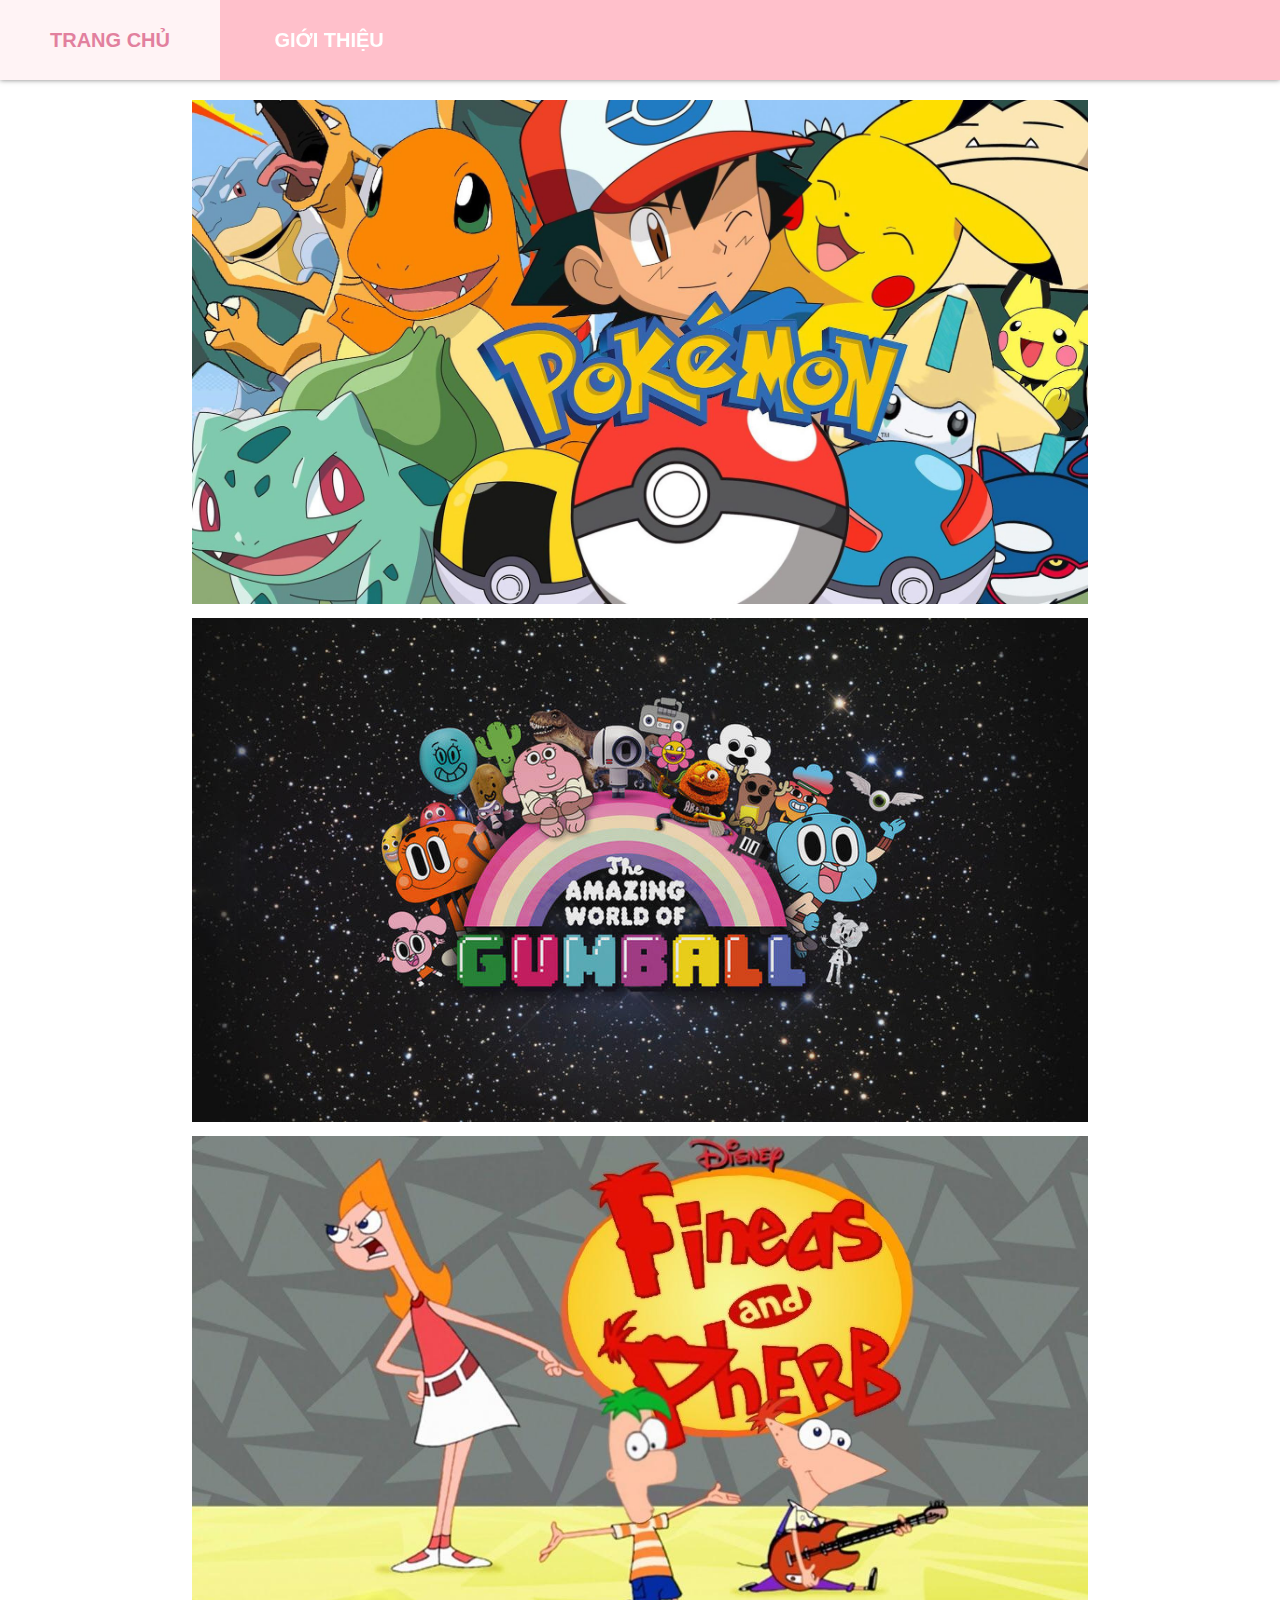
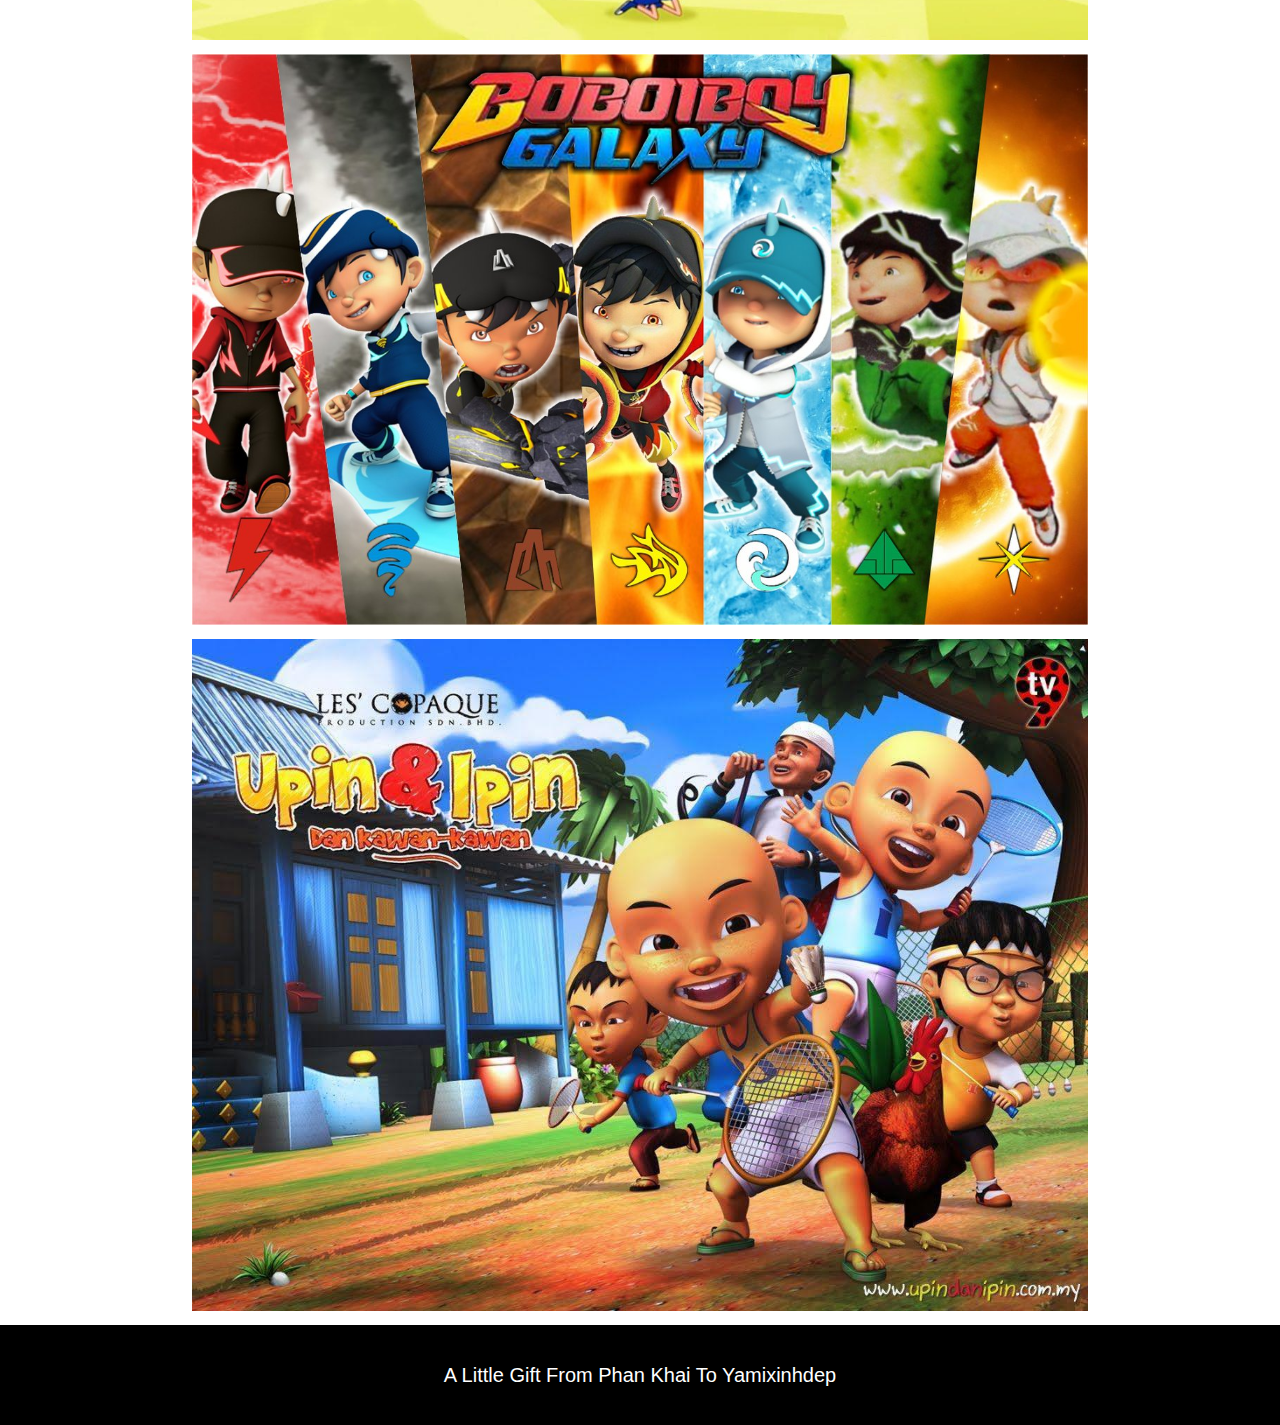
<file: index.html>
<!DOCTYPE html>
<html lang="en">
<head>
    <meta charset="UTF-8">
    <meta http-equiv="X-UA-Compatible" content="IE=edge">
    <meta name="viewport" content="width=device-width, initial-scale=1.0">
    <title>Yamixinhdep</title>
    <link rel="stylesheet" href="assets/css/main.css">
    <!-- <script class="welcome" src="/HTML-project/yami/assets/js/main.js"></script> -->
</head>
<body>
    <div id="header">
        <ul class="nav">
            <li><a href="">trang chủ</a></li>
            
            <li><a href="">giới thiệu</a></li>
            
            <!-- <li><a href="">phim hoạt hình</a>
                <ul class="subnav">
                    <li><a target = '_blank' href="https://handleheldgame.vn/anime-pokemon-tv-series.html">Pokemon</a></li>
                    <li><a target = '_blank' href="http://animevietsub.tv/tim-kiem/the+amazing+world+of+gumball/">Gumball</a></li>
                    <li><a target = '_blank' href="https://thiendang.vn/phineas-and-ferb/">Phineas & Ferb</a></li>
                    <li><a target = '_blank' href="https://vphimzz.net/xem-phim/phineas-and-ferb-star-wars-phineas-va-ferb-chien-tranh-giua-cac-vi-sao-BDIEIAE/tap-1.html">Phineas & Ferb: Star War</a></li>
                    <li><a target = '_blank' href="https://tvzingvn.com/xem-phim/phineas-va-ferb-candace-chong-lai-ca-vu-tru-tap-01-91820.html">Phineas & Ferb: Candace Chống Lại Cả Vũ Trụ</a></li>
                    <li><a target = '_blank' href="https://www.youtube.com/playlist?list=PLdhrcCVXurgJ-fVvLVh7nywy4wRw4Uimh">Boboiboy</a></li>
                    <li><a target = '_blank' href="https://xemphim.club/watch/6133">Boboiboy 2: Cuộc Chiến Ngân Hà</a></li>
                    <li><a target = '_blank' href="https://phim1080z.com/upin-ipin-truyen-thuyet-than-dao">Upin Ipin: Truyền Thuyết Thần Đao</a></li>
                </ul>
            </li> -->
        </ul>
    </div>
    
    <div id="main">
        <div id="pokemon">
            <a href="pokemon.html">
                <img class="main-pic" src="assets/img/Pokemon/pokemon-background.jpg" alt="">
            </a>
        </div>

        <div id="gumball">
            <a href="gumball.html">
                <img class="main-pic" src="assets/img/Gumball/gumball-.jpg" alt="Gumball">
            </a>
        </div>

        <div id="PaF">
            <a href="p&f.html">
                <img class="main-pic" src="assets/img/PaF/p&f-main.jpg" alt="">
            </a>
        </div>

        <div id="boboiboy">
            <a href="boboiboy.html">
                <img class="main-pic" src="assets/img/Boboiboy/boboiboy-main.jpg" alt="">
            </a>
        </div>

        <div id="upinipin">
            <a href="upinipin.html">
                <img class="main-pic" src="assets/img/Upin&Ipin/upinipin-main.jpg" alt="">
            </a>
        </div>
    </div>

    <div id="footer">
        <h1>A Little Gift From Phan Khai To Yamixinhdep</h1>
    </div>
</body>
</html>
</file>
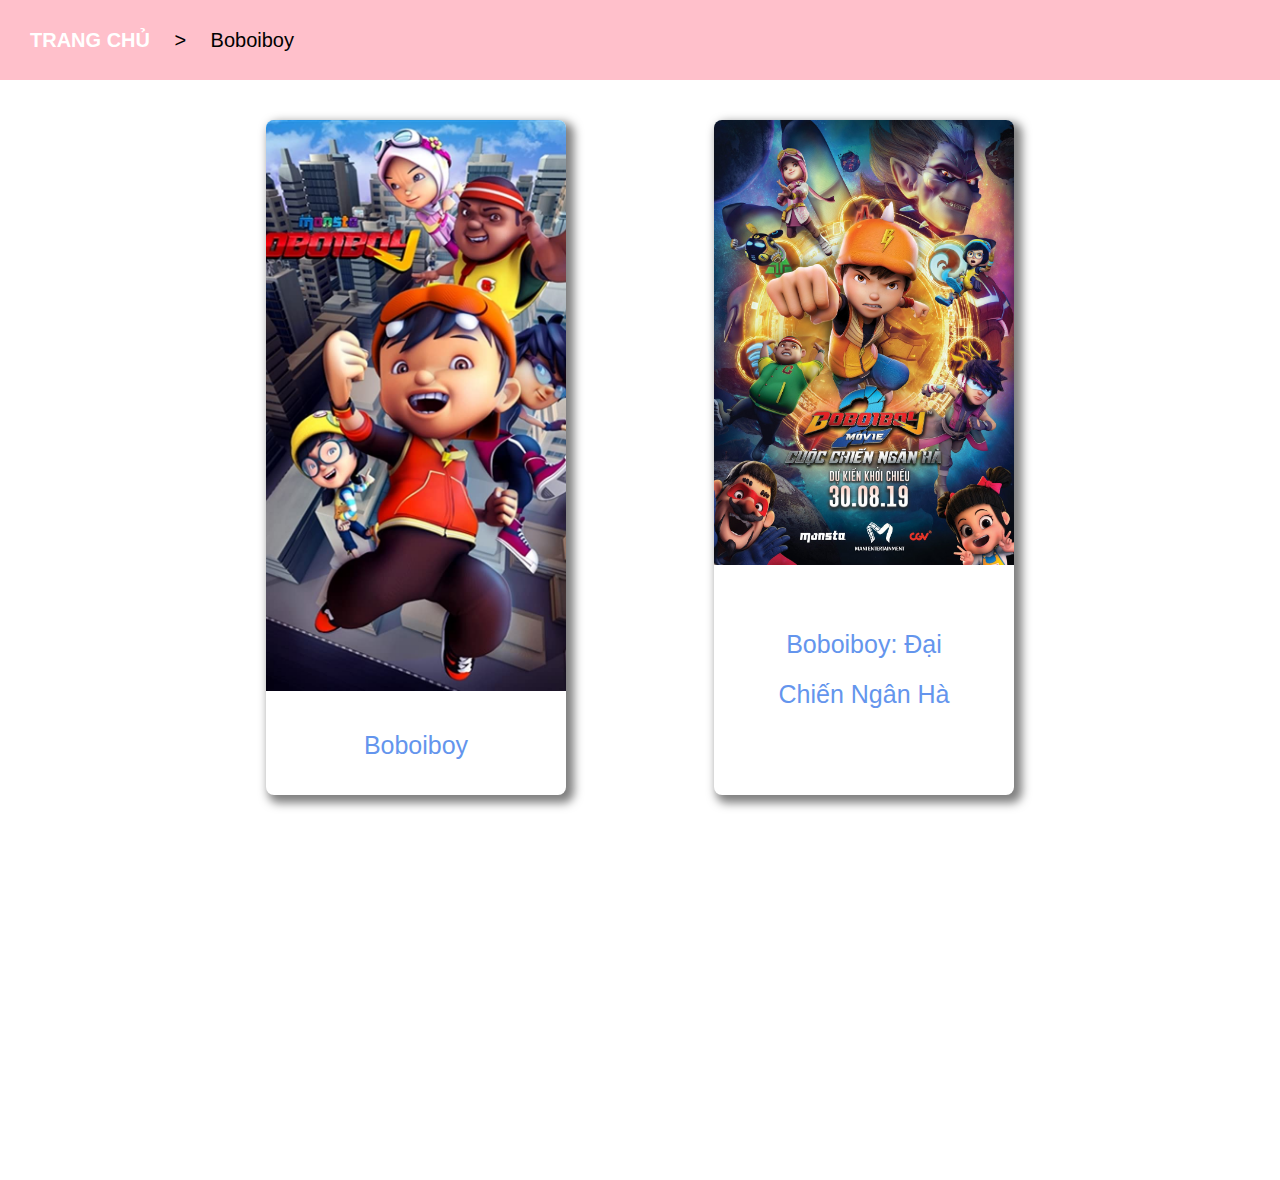
<file: boboiboy.html>
<!DOCTYPE html>
<html lang="en">
<head>
    <meta charset="UTF-8">
    <meta http-equiv="X-UA-Compatible" content="IE=edge">
    <meta name="viewport" content="width=device-width, initial-scale=1.0">
    <title>Boboiboy</title>
    <link rel="stylesheet" href="assets/css/boboiboy.css">
</head>
<body>
    <div id="header">
        <ul class="nav">
            <li>
                <a href="index.html">trang chủ</a>
            </li>
            <li>></li>
            <li>Boboiboy</li>
        </ul>
    </div>

    <div id="main">
        <div class="boboiboy-row1">
            <a class="boboiboy-ss" target="blank" href="https://www.youtube.com/playlist?list=PLdhrcCVXurgJ-fVvLVh7nywy4wRw4Uimh">
                <img src="assets/img/Boboiboy/bbb.jpg" alt="Season15">
                <div class="ss-name">
                    Boboiboy
                </div>
            </a>
                
            <a class="boboiboy-ss" target="blank" href="https://xemphim.club/watch/6133">
                <img src="assets/img/Boboiboy/bbb2.jpg" alt="">
                <div class="ss-name1">
                    Boboiboy: Đại Chiến Ngân Hà <br>
                </div>
            </a>
        </div>
    </div>
</body>
</html>
</file>
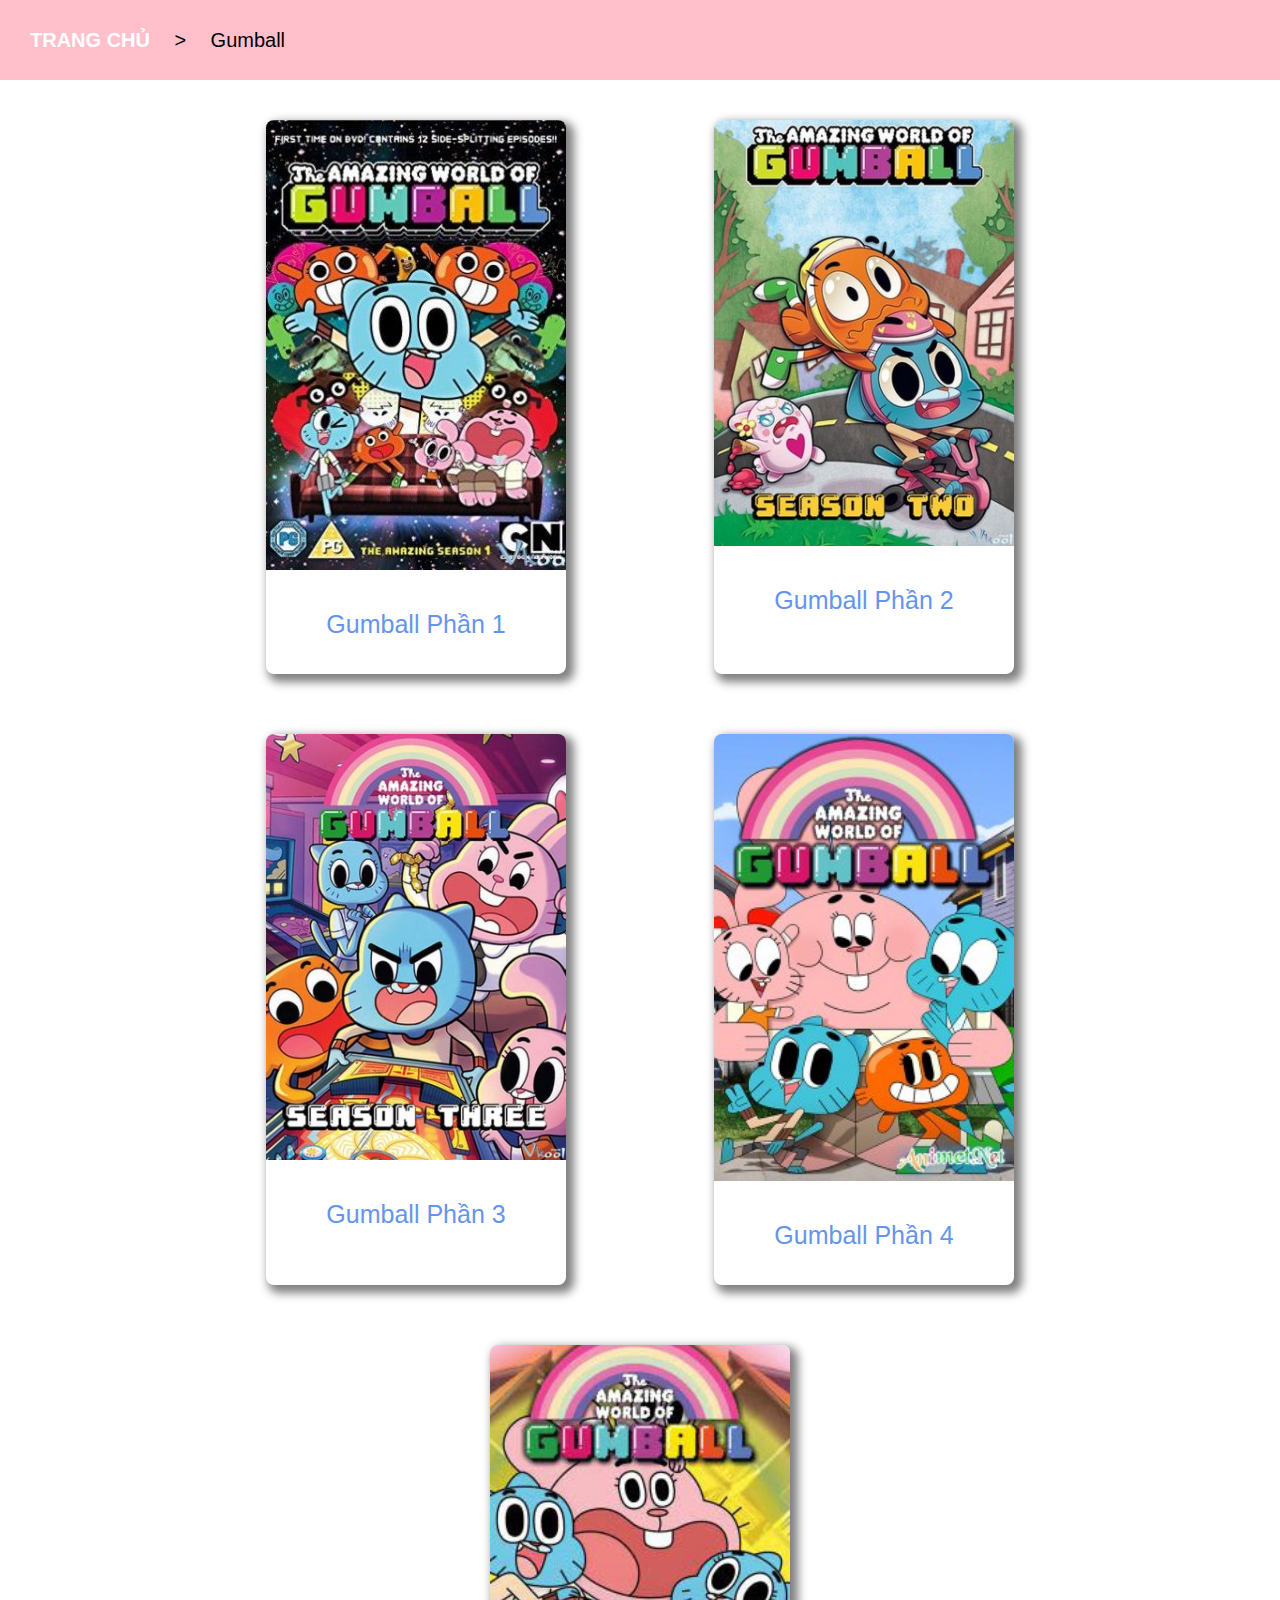
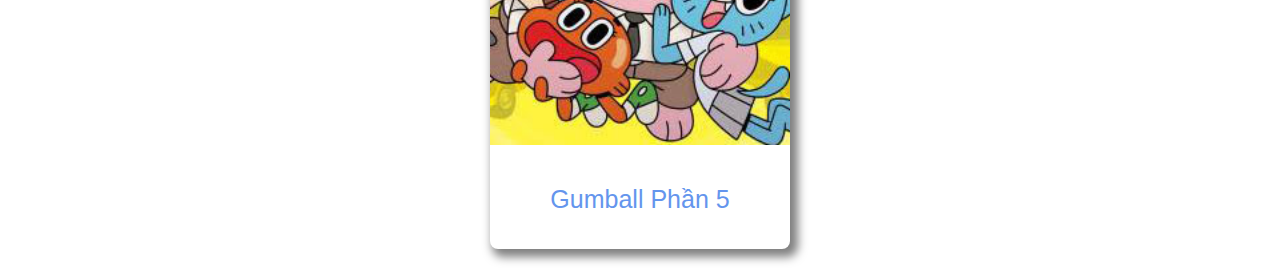
<file: gumball.html>
<!DOCTYPE html>
<html lang="en">
<head>
    <meta charset="UTF-8">
    <meta http-equiv="X-UA-Compatible" content="IE=edge">
    <meta name="viewport" content="width=device-width, initial-scale=1.0">
    <title>Gumball</title>
    <link rel="stylesheet" href="assets/css/gumballl.css">
</head>
<body>
    <div id="header">
        <ul class="nav">
            <li>
                <a href="index.html">trang chủ</a>
            </li>
            <li>></li>
            <li>Gumball</li>
        </ul>
    </div>

    <div id="main">
        <div class="gumball-row1">
            <a class="gumball-ss" target="blank" href="http://animevietsub.tv/phim/the-amazing-world-of-gumball-a2553/xem-phim.html">
                <img src="assets/img/Gumball/ss1.jpg" alt="Season15">
                <div class="ss-name">
                    Gumball Phần 1 <br>
                </div>
            </a>
                
            <a class="gumball-ss" target="blank" href="http://animevietsub.tv/phim/the-amazing-world-of-gumball-season-2-a2554/xem-phim.html">
                <img src="assets/img/Gumball/ss2.jpg" alt="">
                <div class="ss-name">
                    Gumball Phần 2 <br>
                </div>
            </a>
                
            <a class="gumball-ss" target="blank" href="http://animevietsub.tv/phim/the-amazing-world-of-gumball-season-3-a2555/xem-phim.html">
                <img src="assets/img/Gumball/ss3.jpg" alt="">
                <div class="ss-name">
                    Gumball Phần 3 <br>
                </div>
            </a>
                
            <a class="gumball-ss" target="blank" href="http://animevietsub.tv/phim/the-amazing-world-of-gumball-season-4-a2556/xem-phim.html">
                <img src="assets/img/Gumball/ss4.jpg" alt="">
                <div class="ss-name">
                    Gumball Phần 4 <br>
                </div>
            </a>
                
            <a class="gumball-ss" target="blank" href="http://animevietsub.tv/phim/the-amazing-world-of-gumball-season-5-a2557/xem-phim.html">
                <img src="assets/img/Gumball/ss5.jpg" alt="">
                <div class="ss-name">
                    Gumball Phần 5 <br>
                </div>
            </a>
        </div>
    </div>
</body>
</html>
</file>
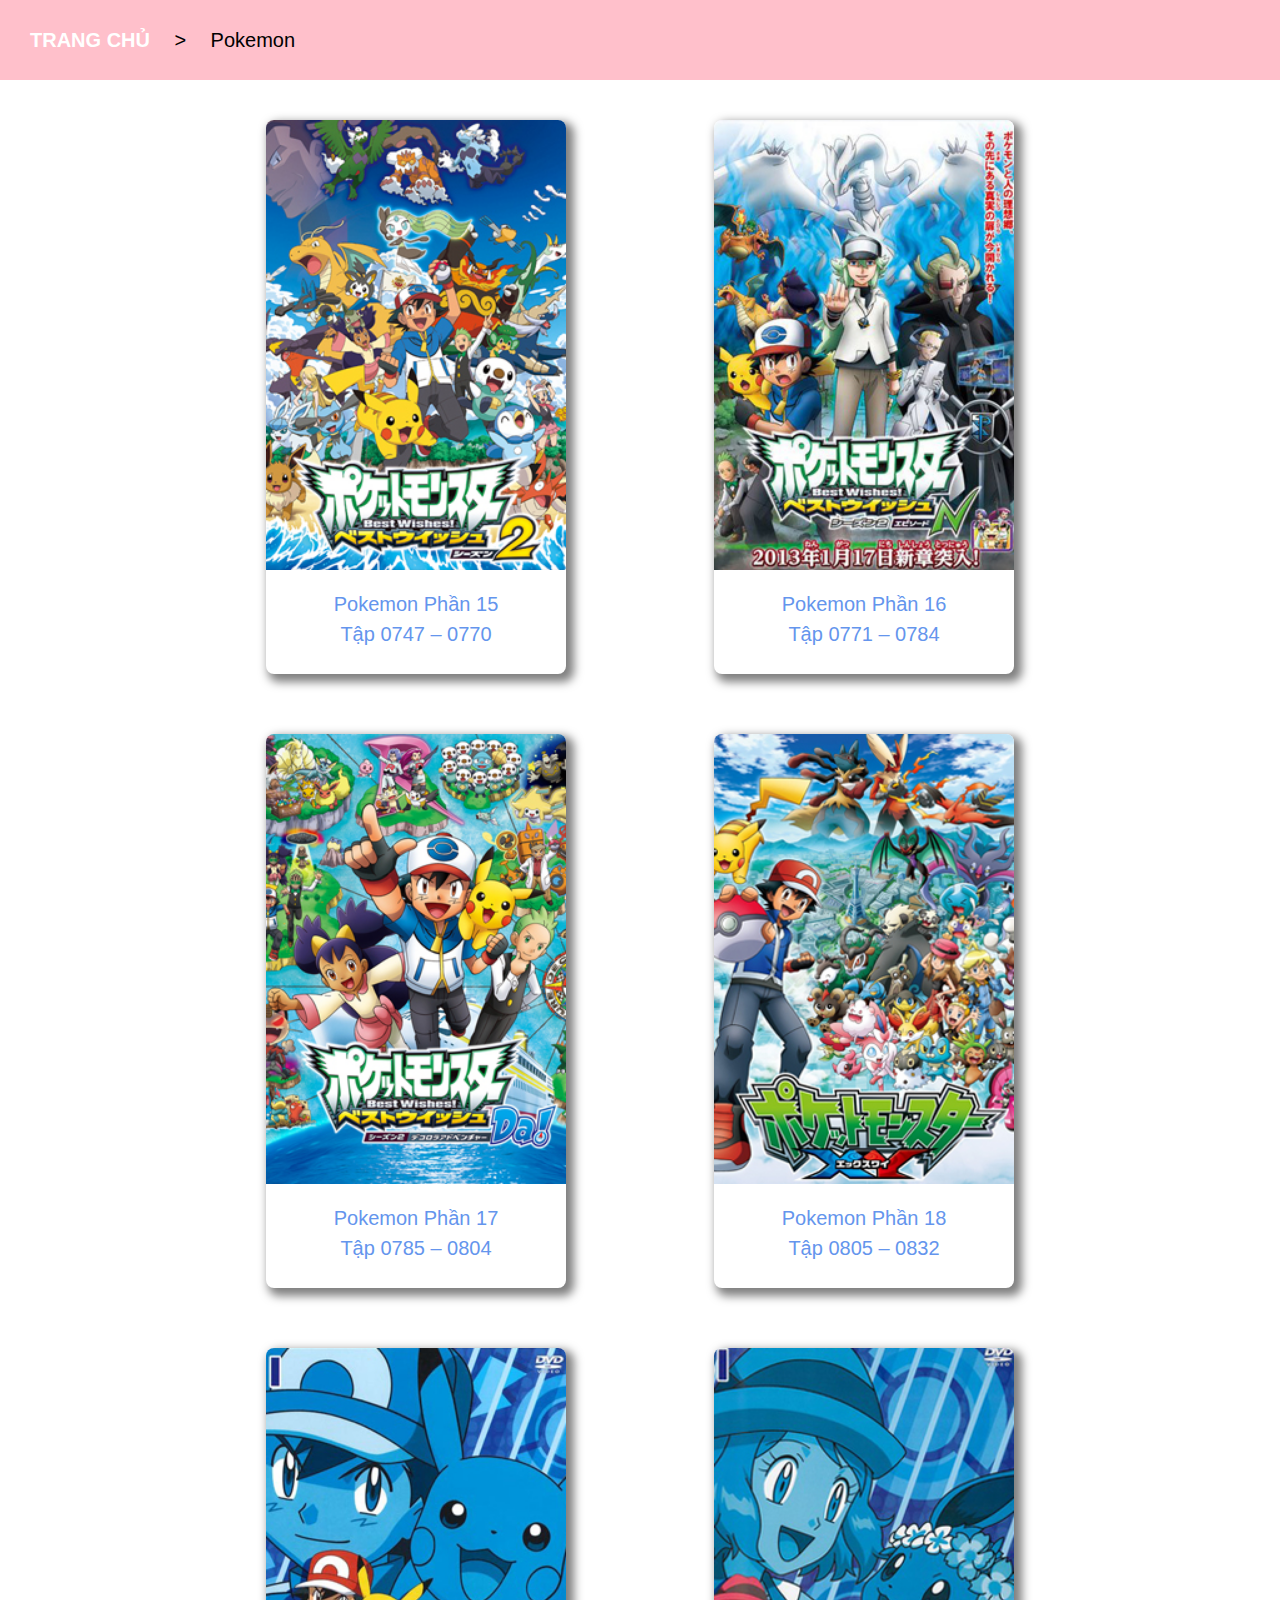
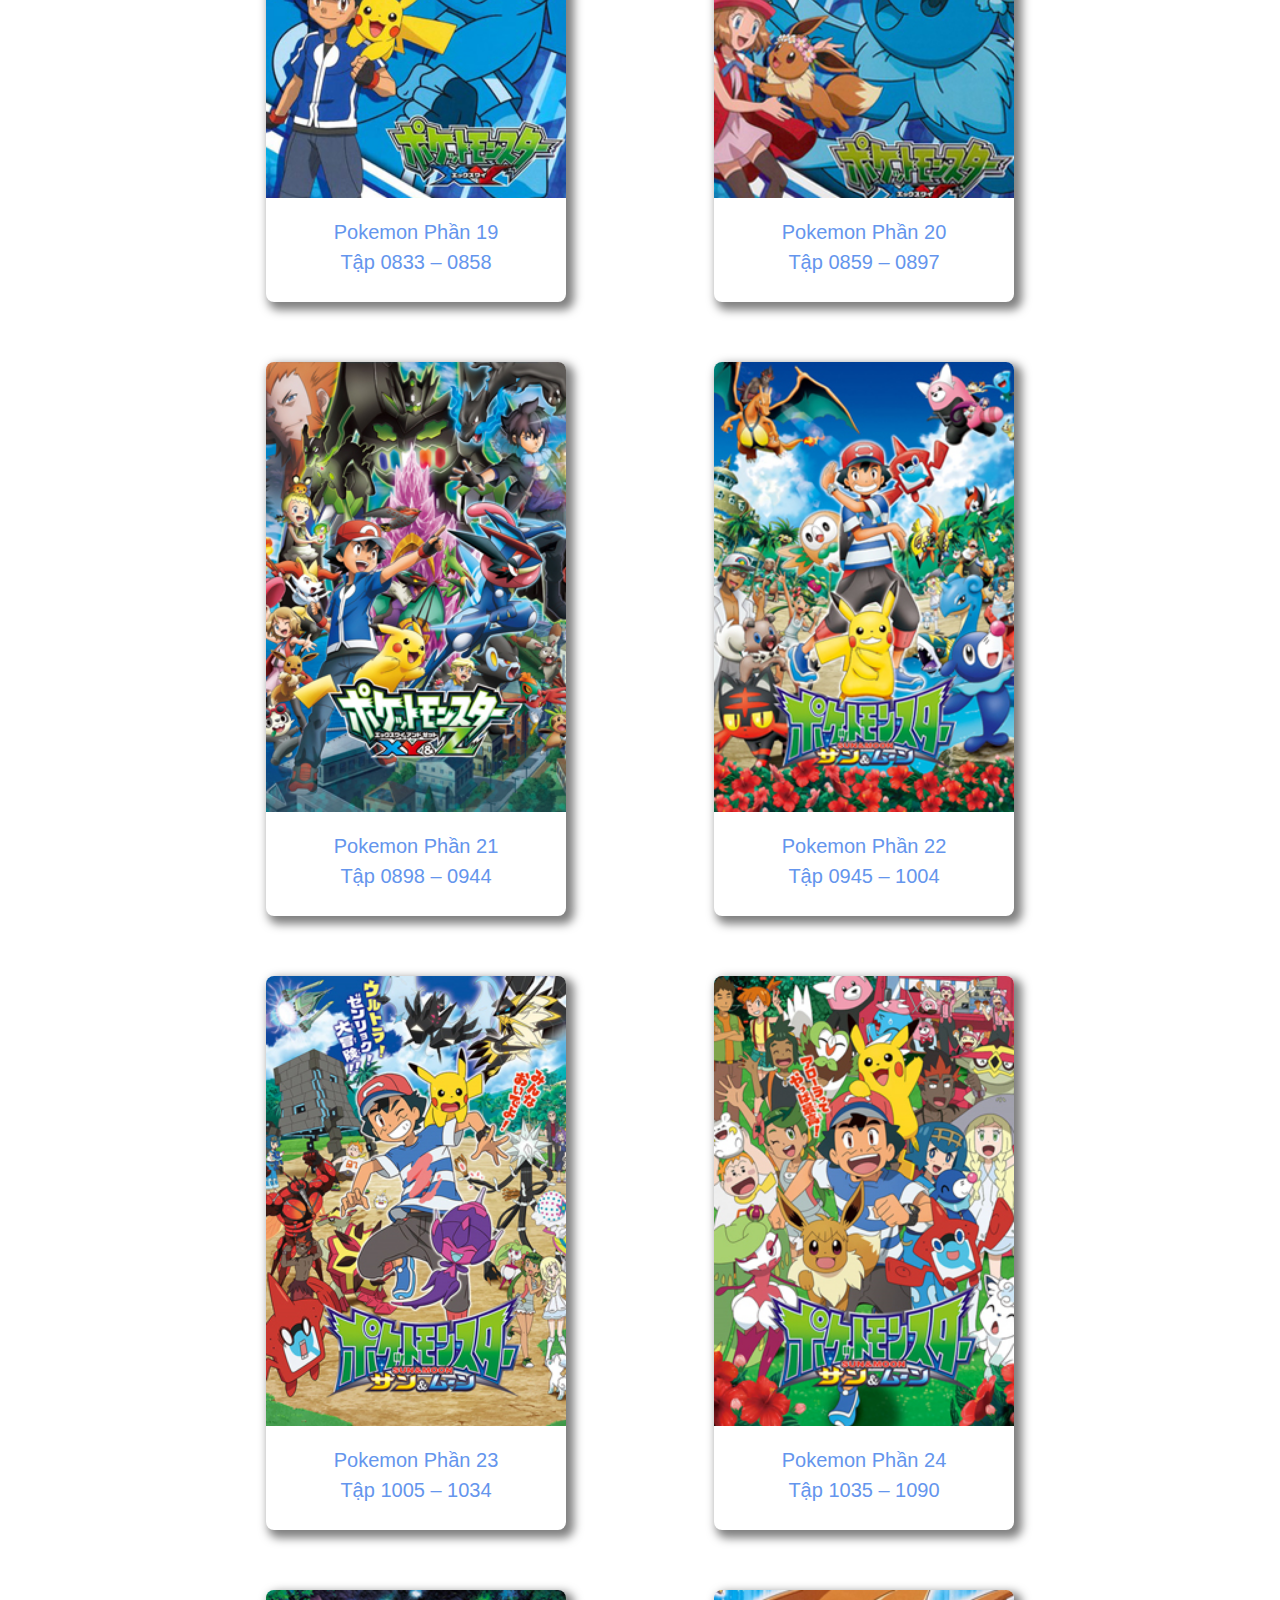
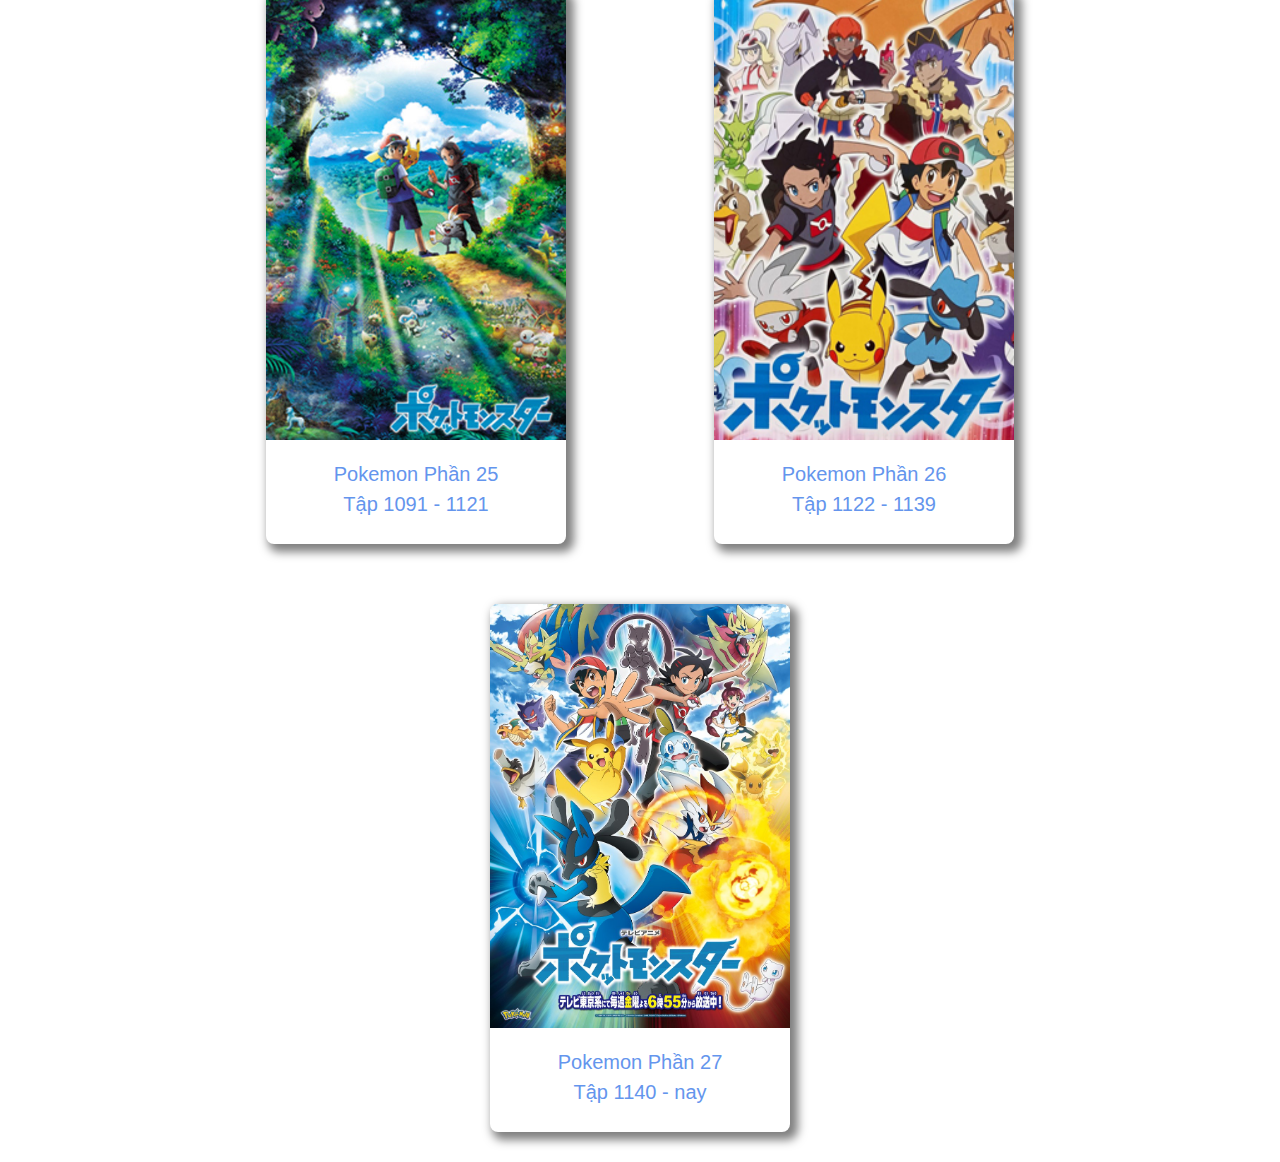
<file: pokemon.html>
<!DOCTYPE html>
<html lang="en">
<head>
    <meta charset="UTF-8">
    <meta http-equiv="X-UA-Compatible" content="IE=edge">
    <meta name="viewport" content="width=device-width, initial-scale=1.0">
    <title>Pokemon</title>
    <link rel="stylesheet" href="assets/css/pokemon.css">
</head>
<body>
    <div id="header">
        <ul class="nav">
            <li>
                <a href="index.html">trang chủ</a>
            </li>
            <li>></li>
            <li>Pokemon</li>
        </ul>
    </div>

    <div id="main">
        <div class="pokemon-row1">
            <a class="pokemon-ss" target="blank" href="https://handleheldgame.vn/anime-pokemon-tv-series/pokemon-phan-15-(season-15)/">
                <img src="assets/img/Pokemon/pokemon-ss15.jpg" alt="Season15">
                <div class="ss-name">
                    Pokemon Phần 15 <br>
                    Tập 0747 – 0770
                </div>
            
                
            <a class="pokemon-ss" target="blank" href="https://handleheldgame.vn/anime-pokemon-tv-series/pokemon-phan-16-(season-16)/">
                <img src="assets/img/Pokemon/pokemon-ss16.jpg" alt="">
                <div class="ss-name">
                    Pokemon Phần 16 <br>
                    Tập 0771 – 0784
                </div>
            
                
            <a class="pokemon-ss" target="blank" href="https://handleheldgame.vn/anime-pokemon-tv-series/pokemon-phan-17-(season-17)/">
                <img src="assets/img/Pokemon/pokemon-ss17.jpg" alt="">
                <div class="ss-name">
                    Pokemon Phần 17 <br>
                    Tập 0785 – 0804
                </div>
            
                
            <a class="pokemon-ss" target="blank" href="https://handleheldgame.vn/anime-pokemon-tv-series/pokemon-phan-18-(season-18)/">
                <img src="assets/img/Pokemon/pokemon-ss18.jpg" alt="Season15">
                <div class="ss-name">
                    Pokemon Phần 18 <br>
                    Tập 0805 – 0832
                </div>
            
                
            <a class="pokemon-ss" target="blank" href="https://handleheldgame.vn/anime-pokemon-tv-series/pokemon-phan-19-(season-19)/">
                <img src="assets/img/Pokemon/pokemon-ss19.jpg" alt="">
                <div class="ss-name">
                    Pokemon Phần 19 <br>
                    Tập 0833 – 0858
                </div>
            
                
            <a class="pokemon-ss" target="blank" href="https://handleheldgame.vn/anime-pokemon-tv-series/pokemon-phan-20-(season-20)/">
                <img src="assets/img/Pokemon/pokemon-ss20.jpg" alt="">
                <div class="ss-name">
                    Pokemon Phần 20 <br>
                    Tập 0859 – 0897
                </div>
            
                
            <a class="pokemon-ss" target="blank" href="https://handleheldgame.vn/anime-pokemon-tv-series/pokemon-phan-21-(season-21)/">
                <img src="assets/img/Pokemon/pokemon-ss21.jpg" alt="Season15">
                <div class="ss-name">
                    Pokemon Phần 21 <br>
                    Tập 0898 – 0944
                </div>
            
                
            <a class="pokemon-ss" target="blank" href="https://handleheldgame.vn/anime-pokemon-tv-series/pokemon-phan-22-(season-22)/">
                <img src="assets/img/Pokemon/pokemon-ss22.jpg" alt="">
                <div class="ss-name">
                    Pokemon Phần 22 <br>
                    Tập 0945 – 1004
                </div>
            
                
            <a class="pokemon-ss" target="blank" href="https://handleheldgame.vn/anime-pokemon-tv-series/pokemon-phan-23-(season-23)/">
                <img src="assets/img/Pokemon/pokemon-ss23.jpg" alt="">
                <div class="ss-name">
                    Pokemon Phần 23 <br>
                    Tập 1005 – 1034
                </div>
            </a>

            <a class="pokemon-ss" target="blank" href="https://handleheldgame.vn/anime-pokemon-tv-series/pokemon-phan-24-(season-24)/">
                <img src="assets/img/Pokemon/pokemon-ss24.jpg" alt="">
                <div class="ss-name">
                    Pokemon Phần 24 <br>
                    Tập 1035 – 1090
                </div>
            
                
            <a class="pokemon-ss" target="blank" href="https://handleheldgame.vn/anime-pokemon-tv-series/pokemon-phan-25-(season-25)/">
                <img src="assets/img/Pokemon/pokemon-ss25.jpg" alt="Season15">
                <div class="ss-name">
                    Pokemon Phần 25 <br>
                    Tập 1091 - 1121
                </div>
            
                
            <a class="pokemon-ss" target="blank" href="https://handleheldgame.vn/anime-pokemon-tv-series/pokemon-phan-26-(season-26)/">
                <img src="assets/img/Pokemon/pokemon-ss26.jpg" alt="">
                <div class="ss-name">
                    Pokemon Phần 26 <br>
                    Tập 1122 - 1139
                </div>
            
                
            <a class="pokemon-ss" target="blank" href="https://handleheldgame.vn/anime-pokemon-tv-series/pokemon-phan-27-(season-27)/">
                <img src="assets/img/Pokemon/pokemon-ss27.jpg" alt="">
                <div class="ss-name">
                    Pokemon Phần 27 <br>
                    Tập 1140 - nay
                </div>
            </a>
        </div>
    </div>
</body>
</html>
</file>
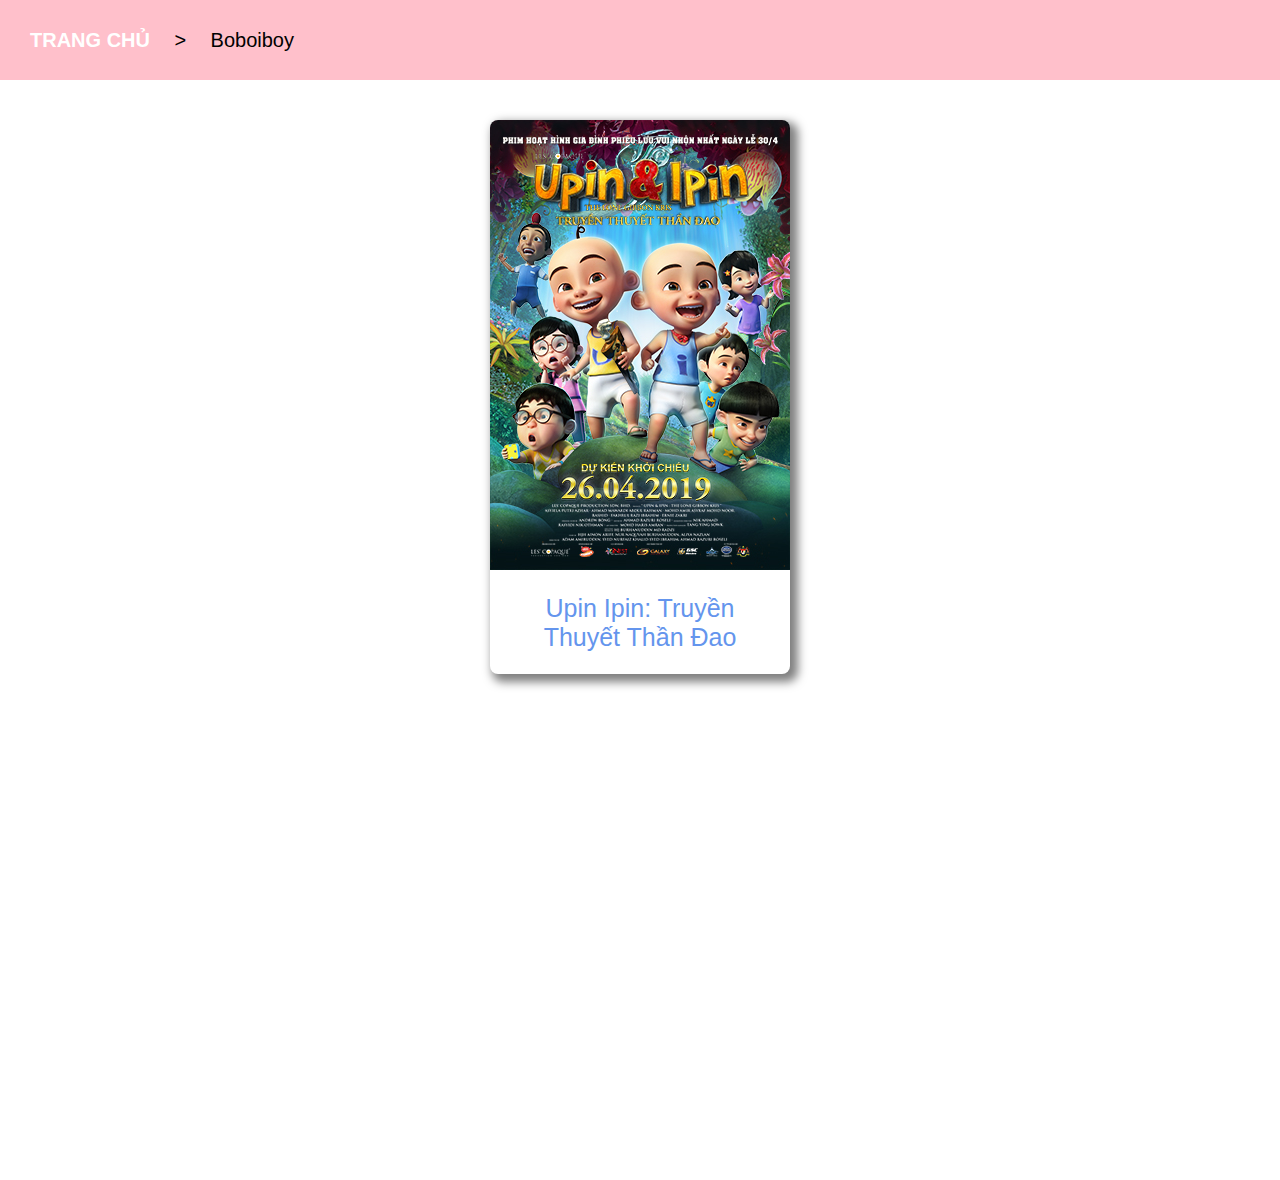
<file: upinipin.html>
<!DOCTYPE html>
<html lang="en">
<head>
    <meta charset="UTF-8">
    <meta http-equiv="X-UA-Compatible" content="IE=edge">
    <meta name="viewport" content="width=device-width, initial-scale=1.0">
    <title>Upin Ipin</title>
    <link rel="stylesheet" href="assets/css/upinipin.css">
</head>
<body>
    <div id="header">
        <ul class="nav">
            <li>
                <a href="index.html">trang chủ</a>
            </li>
            <li>></li>
            <li>Boboiboy</li>
        </ul>
    </div>

    <div id="main">
        <div class="upinipin-row1">
            <a class="upinipin-ss" target="blank" href="https://phim1080z.com/upin-ipin-truyen-thuyet-than-dao">
                <img src="assets/img/Upin&Ipin/td.jpg" alt="">
                <div class="ss-name">
                    Upin Ipin: Truyền Thuyết Thần Đao
                </div>
            </a>
        </div>
    </div>
</body>
</html>
</file>
<file: assets/css/main.css>
* {
    margin: 0px;
    padding: 0px;
    border: 0px;
    box-sizing: border-box;
    font-family: Arial, Helvetica, sans-serif;
}

#header {
    position: fixed;
    z-index: 1;
    top: 0;
    width: 100%;
    height: 80px;
    background-color: pink;
    box-shadow: 0 0 5px 0 rgba(0, 0, 0, 0.5);
}

#header .nav {
    display: block;
    line-height: 80px;
    /* text-align: center; */
}

#header .nav li {
    position: relative;
    display: inline-block;
    list-style-type: none;
}

#header > .nav > li > a {
    display: block;
    text-decoration: none;
    line-height: 80px;
    color: #fff;
    font-size: 20px;
    font-weight: 550;
    text-transform: uppercase;
    padding: 0 50px;
}

#header > .nav > li:hover > a {
    color: palevioletred;
    background-color: #fff;
    opacity: 0.8;
}

#header > .nav > li:hover > .subnav {
    display: block;
}

#header .nav .subnav {
    position: absolute;
    display: none;
    z-index: 1;
    min-width: 400px;
    box-shadow: 0 5px 5px rgba(0, 0, 0, 0.5);
}

#header .nav .subnav li {
    display: block;
    background-color: #fff;
    text-align: left;
}

#header > .nav > li > .subnav > li > a {
    display: block;
    color: #000;
    text-decoration: none;
    font-size: 18px;
    line-height: 80px;
    font-weight: 500;
    padding-left: 30px;
}

#header > .nav > li > .subnav > li:hover > a {
    background-color: #ccc;
}

/* ========================================= */


#main {
    box-sizing: border-box;
    width: 70%;
    /* background-color: #ccc; */
    margin: 90px auto 10px;
}

#main .main-pic {
    width: 100%;
    margin-top: 10px;
}

#main .main-pic:hover {
    opacity: 0.9;
    transform: scale(1.03);
    transition: 0.5s;
    box-shadow: 5px 5px 5px 0px rgba(0, 0, 0, 0.5);
}

#footer {
    width: 100%;
    height: 100px;
    background-color: #000;
}

#footer h1 {
    text-align: center;
    color: #fff;
    line-height: 100px;
    font-size: 20px;
    font-weight: 500;
    z-index: 2;
}
</file>
<file: assets/css/boboiboy.css>
* {
    padding: 0;
    margin: 0;
    border: 0;
    box-sizing: border-box;
    font-family: Arial, Helvetica, sans-serif;
}

#header {
    position: fixed;
    z-index: 1;
    top: 0;
    display: block;
    width: 100%;
    height: 80px;
    background-color: pink;
}

#header .nav li a {
    display: inline-block;
    line-height: 80px;
    padding-left: 20px;
    text-decoration: none;
    font-size: 20px;
    text-transform: uppercase;
    color: #fff;
    font-weight: 550;
}

#header .nav li {
    display: inline-block;
    font-size: 20px;
    font-weight: 500;
    padding: 0 10px;
}

#main {
    width: 70%;
    /* background-color: #ccc; */
    height: 1000px;
    margin: 90px auto;
}

#main .boboiboy-row1 {
    display: flex;
    flex-wrap: wrap;
    flex-direction: row;
    justify-content: space-around;
}

#main .boboiboy-row1 .boboiboy-ss {
    width: 300px;
    margin-top: 20px;
    text-decoration: none;
    box-shadow: 5px 5px 10px 3px rgba(0, 0, 0, 0.5);
    border-radius: 8px;
    margin: 30px 20px;
}

#main .boboiboy-row1 .boboiboy-ss:hover {
    opacity: 0.8;
    transform: scale(1.05);
    transition: 0.4s;
}

#main .boboiboy-row1 .boboiboy-ss > img {
    width: 100%;
    border-top-left-radius: 8px;
    border-top-right-radius: 8px;
}

#main .boboiboy-row1 .boboiboy-ss .ss-name {
    text-align: center;
    height: 100px;
    line-height: 100px;
    color: cornflowerblue;
    font-size: 25px;
    font-weight: 500;
    /* background-color: #ccc; */
    border-bottom-left-radius: 8px;
    border-bottom-right-radius: 8px;
}

#main .boboiboy-row1 .boboiboy-ss .ss-name1 {
    text-align: center;
    height: 100px;
    line-height: 50px;
    padding: 50px;
    color: cornflowerblue;
    font-size: 25px;
    font-weight: 500;
    /* background-color: #ccc; */
    border-bottom-left-radius: 8px;
    border-bottom-right-radius: 8px;
}
</file>
<file: assets/css/gumballl.css>
* {
    padding: 0;
    margin: 0;
    border: 0;
    box-sizing: border-box;
    font-family: Arial, Helvetica, sans-serif;
}

#header {
    position: fixed;
    z-index: 1;
    top: 0;
    display: block;
    width: 100%;
    height: 80px;
    background-color: pink;
}

#header .nav li a {
    display: inline-block;
    line-height: 80px;
    padding-left: 20px;
    text-decoration: none;
    font-size: 20px;
    text-transform: uppercase;
    color: #fff;
    font-weight: 550;
}

#header .nav li {
    display: inline-block;
    font-size: 20px;
    font-weight: 500;
    padding: 0 10px;
}

#main {
    width: 70%;
    /* background-color: #ccc; */
    height: 1000px;
    margin: 90px auto;
}

#main .gumball-row1 {
    display: flex;
    flex-wrap: wrap;
    flex-direction: row;
    justify-content: space-around;
}

#main .gumball-row1 .gumball-ss {
    width: 300px;
    margin-top: 20px;
    text-decoration: none;
    box-shadow: 5px 5px 10px 3px rgba(0, 0, 0, 0.5);
    border-radius: 8px;
    margin: 30px 20px;
}

#main .gumball-row1 .gumball-ss:hover {
    opacity: 0.8;
    transform: scale(1.05);
    transition: 0.4s;
}

#main .gumball-row1 .gumball-ss > img {
    width: 100%;
    border-top-left-radius: 8px;
    border-top-right-radius: 8px;
}

#main .gumball-row1 .gumball-ss .ss-name {
    text-align: center;
    height: 100px;
    line-height: 100px;
    color: cornflowerblue;
    font-size: 25px;
    font-weight: 500;
    /* background-color: #ccc; */
    border-bottom-left-radius: 8px;
    border-bottom-right-radius: 8px;
}
</file>
<file: assets/css/pokemon.css>
* {
    padding: 0;
    margin: 0;
    border: 0;
    box-sizing: border-box;
    font-family: Arial, Helvetica, sans-serif;
}

#header {
    position: fixed;
    z-index: 1;
    top: 0;
    display: block;
    width: 100%;
    height: 80px;
    background-color: pink;
}

#header .nav li a {
    display: inline-block;
    line-height: 80px;
    padding-left: 20px;
    text-decoration: none;
    font-size: 20px;
    text-transform: uppercase;
    color: #fff;
    font-weight: 550;
}

#header .nav li {
    display: inline-block;
    font-size: 20px;
    font-weight: 500;
    padding: 0 10px;
}

#main {
    width: 70%;
    /* background-color: #ccc; */
    height: 1000px;
    margin: 90px auto;
}

#main .pokemon-row1 {
    display: flex;
    flex-wrap: wrap;
    flex-direction: row;
    justify-content: space-around;
}

#main .pokemon-row1 .pokemon-ss {
    width: 300px;
    margin-top: 20px;
    text-decoration: none;
    box-shadow: 5px 5px 10px 3px rgba(0, 0, 0, 0.5);
    border-radius: 8px;
    margin: 30px 20px;
}

#main .pokemon-row1 .pokemon-ss:hover {
    opacity: 0.8;
    transform: scale(1.05);
    transition: 0.4s;
}

#main .pokemon-row1 .pokemon-ss > img {
    width: 100%;
    border-top-left-radius: 8px;
    border-top-right-radius: 8px;
}

#main .pokemon-row1 .pokemon-ss .ss-name {
    text-align: center;
    height: 100px;
    line-height: 30px;
    padding: 15px;
    color: cornflowerblue;
    font-size: 20px;
    font-weight: 500;
    /* background-color: #ccc; */
    border-bottom-left-radius: 8px;
    border-bottom-right-radius: 8px;
}
</file>
<file: assets/css/upinipin.css>
* {
    padding: 0;
    margin: 0;
    border: 0;
    box-sizing: border-box;
    font-family: Arial, Helvetica, sans-serif;
}

#header {
    position: fixed;
    z-index: 1;
    top: 0;
    display: block;
    width: 100%;
    height: 80px;
    background-color: pink;
}

#header .nav li a {
    display: inline-block;
    line-height: 80px;
    padding-left: 20px;
    text-decoration: none;
    font-size: 20px;
    text-transform: uppercase;
    color: #fff;
    font-weight: 550;
}

#header .nav li {
    display: inline-block;
    font-size: 20px;
    font-weight: 500;
    padding: 0 10px;
}

#main {
    width: 70%;
    /* background-color: #ccc; */
    height: 1000px;
    margin: 90px auto;
}

#main .upinipin-row1 {
    display: flex;
    flex-wrap: wrap;
    flex-direction: row;
    justify-content: space-around;
}

#main .upinipin-row1 .upinipin-ss {
    width: 300px;
    margin-top: 20px;
    text-decoration: none;
    box-shadow: 5px 5px 10px 3px rgba(0, 0, 0, 0.5);
    border-radius: 8px;
    margin: 30px 20px;
}

#main .upinipin-row1 .upinipin-ss:hover {
    opacity: 0.8;
    transform: scale(1.05);
    transition: 0.4s;
}

#main .upinipin-row1 .upinipin-ss > img {
    width: 100%;
    border-top-left-radius: 8px;
    border-top-right-radius: 8px;
}

#main .upinipin-row1 .upinipin-ss .ss-name {
    text-align: center;
    height: 100px;
    /* line-height: 0px; */
    padding: 20px;
    color: cornflowerblue;
    font-size: 25px;
    font-weight: 500;
    /* background-color: #ccc; */
    border-bottom-left-radius: 8px;
    border-bottom-right-radius: 8px;
}
</file>
